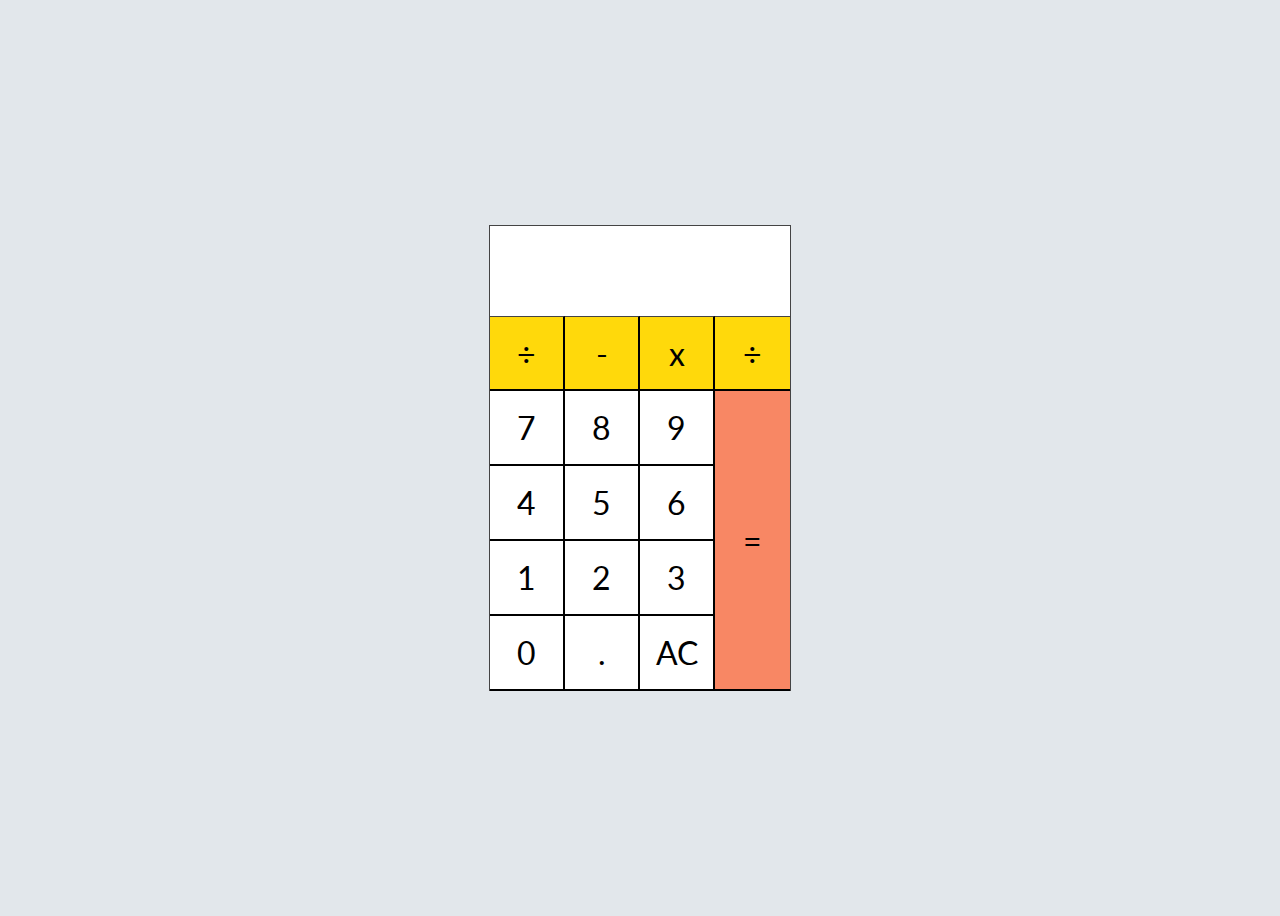
<file: calculator/index.html>
<!DOCTYPE html>
<html lang="en">

<head>
  <meta charset="utf-8">
  <meta content="width=device-width, initial-scale=1" name="viewport">
  <title>Calculator</title>
  <link rel="stylesheet" href="style.css" />
</head>

<body>
  <div id="calculator">
    <div id="display-small"></div>
    <div id="display">
      <div data-previous-operand></div>
      <div data-current-operand></div>
    </div>
    <button type="button" class="operators" data-operation="÷">÷</button>
    <button type="button" class="operators" data-operation="-">-</button>
    <button type="button" class="operators" data-operation="*">x</button>
    <button type="button" class="operators" data-operation="÷">÷</button>
    <button type="button" data-equals>=</button>
    <button type="button" data-number="7">7</button>
    <button type="button" data-number="8">8</button>
    <button type="button" data-number="9">9</button>
    <button type="button" data-number="4">4</button>
    <button type="button" data-number="5">5</button>
    <button type="button" data-number="6">6</button>
    <button type="button" data-number="1">1</button>
    <button type="button" data-number="2">2</button>
    <button type="button" data-number="3">3</button>
    <button type="button" data-number="0">0</button>
    <button type="button" data-number=".">.</button>
    <button type="button" data-all-clear>AC</button>
  </div>
  <script src="script.js"></script>
</body>

</html>
</file>
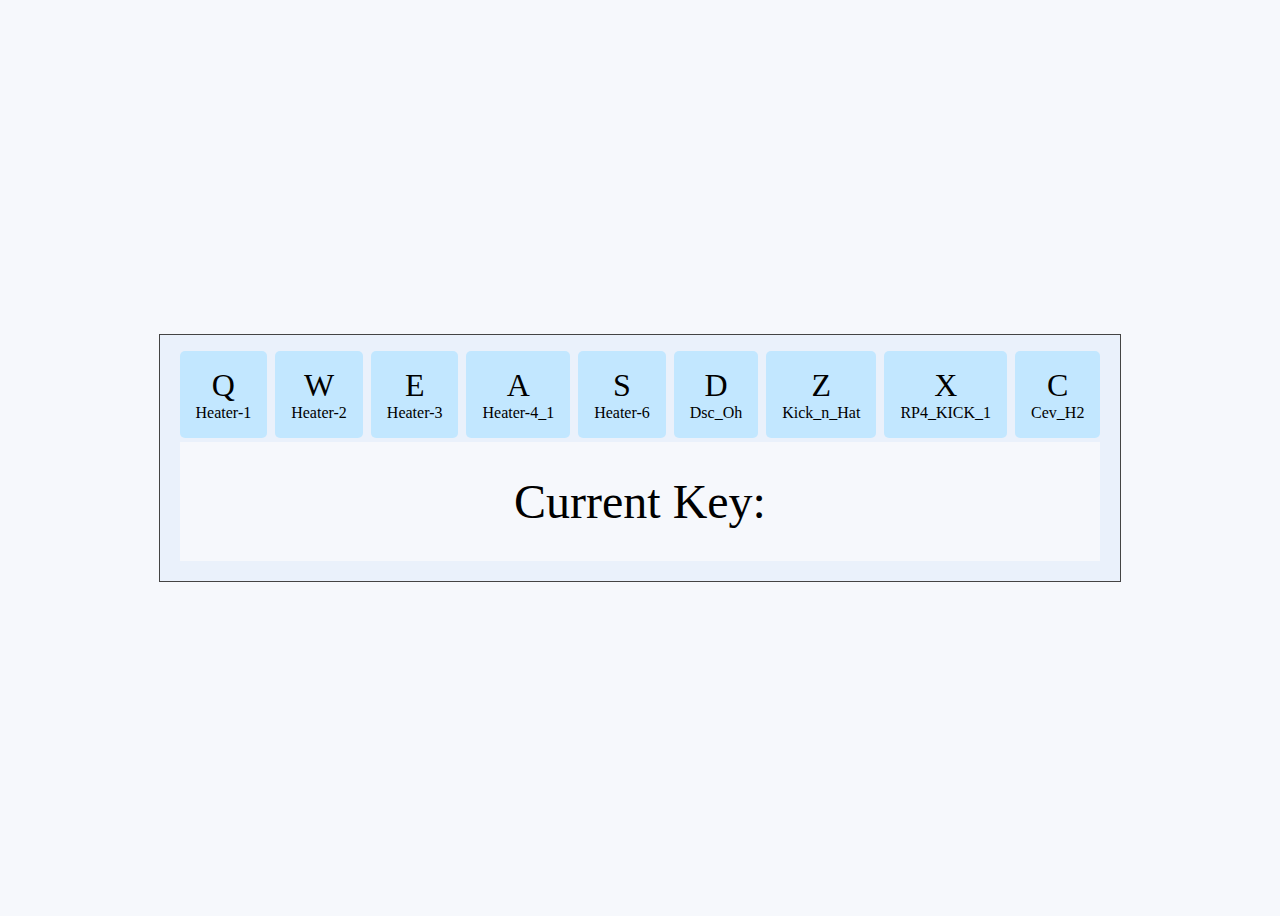
<file: drum-machine/index.html>
<!DOCTYPE html>
<html lang="en">

<head>
  <meta charset="utf-8">
  <meta name="viewport" content="width=device-width, initial-scale=1">
  <title>Drum Machine</title>
  <style>
    :root {
      --lightBg: #f6f8fc;
      --sectionBg: #eaf1fb;
      --darkColor: #444;
      --buttonBg: #c2e7ff;
    }

    body {
      background-color: var(--lightBg);
      display: flex;
      flex: 1;
      align-items: center;
      justify-content: center;
      min-height: 100vh;
    }

    #drum-machine {
      background-color: var(--sectionBg);
      border: 1px solid var(--darkColor);
      padding: 1rem;
    }

    .drum-pad {
      display: inline-block;
      background-color: var(--buttonBg);
      padding: 1rem;
      margin: 0 .25rem;
      border-radius: 5px;
      cursor: pointer;
    }

    .drum-letter {
      display: block;
      text-align: center;
      font-size: 2rem;
    }

    #display {
      background-color: var(--lightBg);
      padding: 2rem;
      margin: .25rem;
      font-size: 3rem;
      text-align: center;
    }
  </style>
</head>

<body>
  <section id="drum-machine">
    <div id="display">Current Key:</div>
  </section>

  <script>
    const drumPadEl = document.querySelector('#drum-machine');
    const displayEl = document.querySelector('#display');

    const audioSrcURL = 'https://s3.amazonaws.com/freecodecamp/drums';

    const drumPadObj = [
      {letter: 'Q', keyCode: 81, sound: 'Heater-1'},
      {letter: 'W', keyCode: 87, sound: 'Heater-2'},
      {letter: 'E', keyCode: 69, sound: 'Heater-3'},
      {letter: 'A', keyCode: 65, sound: 'Heater-4_1'},
      {letter: 'S', keyCode: 83, sound: 'Heater-6'},
      {letter: 'D', keyCode: 68, sound: 'Dsc_Oh'},
      {letter: 'Z', keyCode: 90, sound: 'Kick_n_Hat'},
      {letter: 'X', keyCode: 88, sound: 'RP4_KICK_1'},
      {letter: 'C', keyCode: 67, sound: 'Cev_H2'}
    ];

    const drumPads = drumPadObj.map(obj => {
      return `<div class="drum-pad" data-key-code="${obj.keyCode}" id="${obj.sound}">
<span class="drum-letter">${obj.letter}</span>
<span>${obj.sound}</span>
        <audio src="" class="clip" id="${obj.letter}"></audio>
      </div>`;
    }).join('');

    drumPadEl.insertAdjacentHTML('afterbegin', drumPads);

    Array.from(document.querySelectorAll('.drum-pad')).forEach(el => {
      el.addEventListener('click', e => {
        displayEl.innerHTML = e.currentTarget.id;
      });
    })

    document.addEventListener('keydown', (e) => {
      let currentKey =
        document.querySelector(`div[data-key-code="${e.keyCode}"]`);
      let currentAudio = document.querySelector(`#${e.key.toUpperCase()}`);

      if (!currentKey) return;
      currentAudio.src = audioSrcURL + '/' + currentKey.id + '.mp3';
      currentAudio.play();
      displayEl.innerHTML = currentKey.id
    });
  </script>
  <script src="https://cdn.freecodecamp.org/testable-projects-fcc/v1/bundle.js"></script>
</body>

</html>
</file>
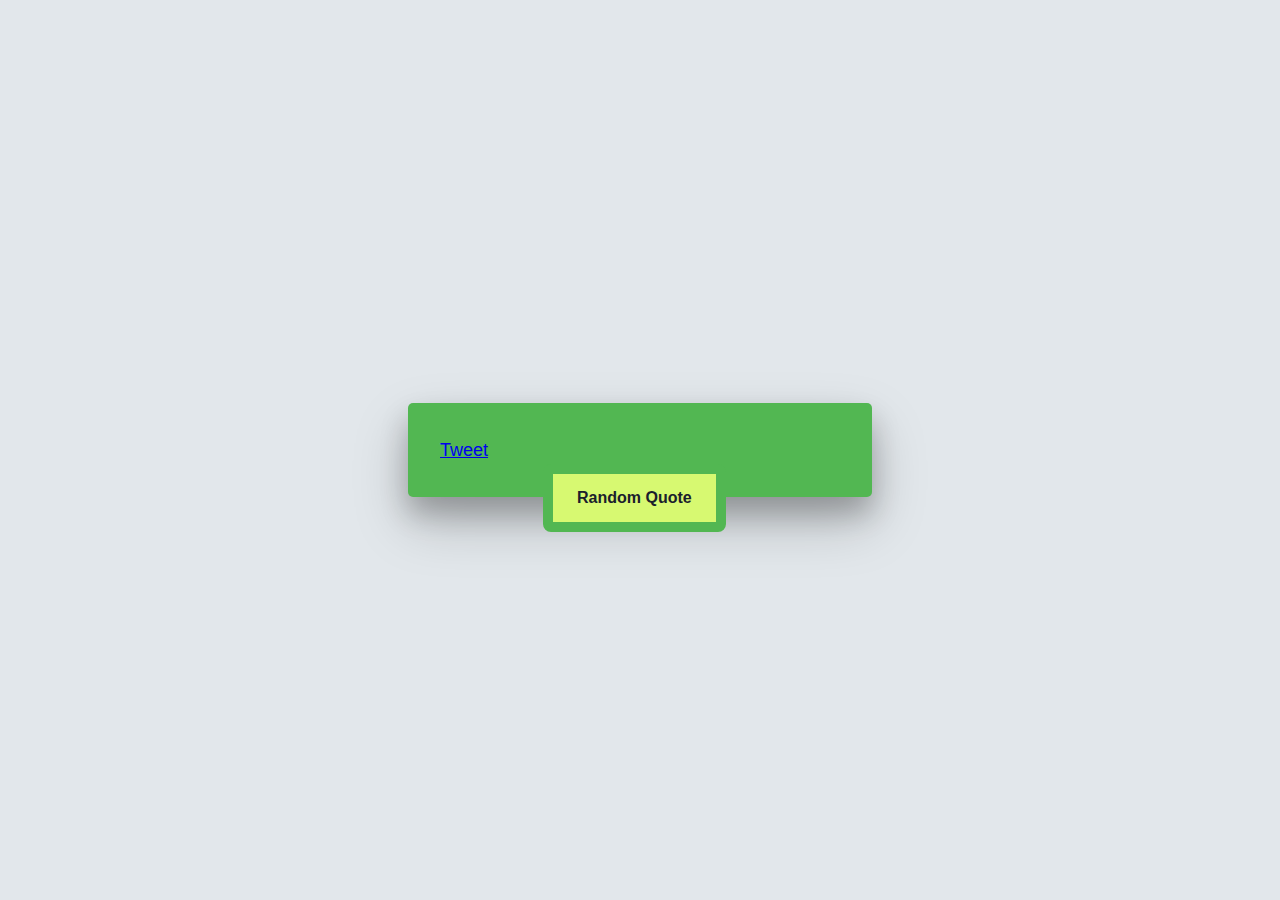
<file: quote-machine/index.html>
<!DOCTYPE html>
<html lang="en">

<head>
  <meta charset="utf-8">
  <meta content="width=device-width, initial-scale=1.0" name="viewport">
  <title>Random Quote Machine</title>
  <style>
    body {
      display: flex;
      justify-content: center;
      align-items: center;
      height: 100vh;
      margin: 0;
      color: #444;
      background: #e2e7eb;
      font: 300 18px/30px Roboto, sans-serif;
    }

    #quote-box {
      background: #52b752;
      padding: 2rem;
      border-radius: 5px;
      width: 400px;
      box-shadow: 0 16px 28px 0 rgba(0, 0, 0, .22), 0 25px 55px 0 rgba(0, 0, 0, .21);
      position: relative;
    }

    #text {
      font-size: 2rem;
    }

    p {
      line-height: 1.2;
    }

    #author {
      font-size: 1.35rem;
      text-align: right;
      font-style: italic;
    }

    #new-quote {
      align-items: center;
      background: #d7f971;
      border: 10px solid #52b752;
      color: #1A202C;
      display: flex;
      font-size: 1rem;
      font-weight: 700;
      height: 56px;
      justify-content: center;
      line-height: 24px;
      overflow-wrap: break-word;
      padding: 24px;
      text-decoration: none;
      width: auto;
      border-radius: 8px;
      cursor: pointer;
      user-select: none;
      -webkit-user-select: none;
      touch-action: manipulation;
      position: absolute;
      bottom: -35px;
      left: 135px;
    }
  </style>
</head>

<body>
  <section id="quote-box">
    <div id="text"></div>
    <div id="author"></div>
    <button type="button" id="new-quote">Random Quote</button>
    <a href="twitter.com/intent/tweet" id="tweet-quote">Tweet</a>
  </section>
  <script>
    let quotes = [];

    const textEl = document.querySelector('#text');
    const authorEl = document.querySelector('#author');
    const newQuoteBtn = document.querySelector('#new-quote');

    const fetchQuotes = async () => {
      const response = await fetch('https://gist.githubusercontent.com/camperbot/5a022b72e96c4c9585c32bf6a75f62d9/raw/e3c6895ce42069f0ee7e991229064f167fe8ccdc/quotes.json');
      const data = await response.json();
      quotes = data.quotes;
      textEl.innerHTML = `<p>${quotes[0].quote}</p>`;
      authorEl.innerText = quotes[0].author;
    }

    newQuoteBtn.addEventListener('click', e => {
      let randomQuote = Math.floor(Math.random() * (quotes.length - 1));
      textEl.innerHTML = `<p>${quotes[randomQuote].quote}</p>`;
      authorEl.innerText = quotes[randomQuote].author;
    });
    fetchQuotes();
  </script>
  <script src="https://cdn.freecodecamp.org/testable-projects-fcc/v1/bundle.js"></script>
</body>

</html>
</file>
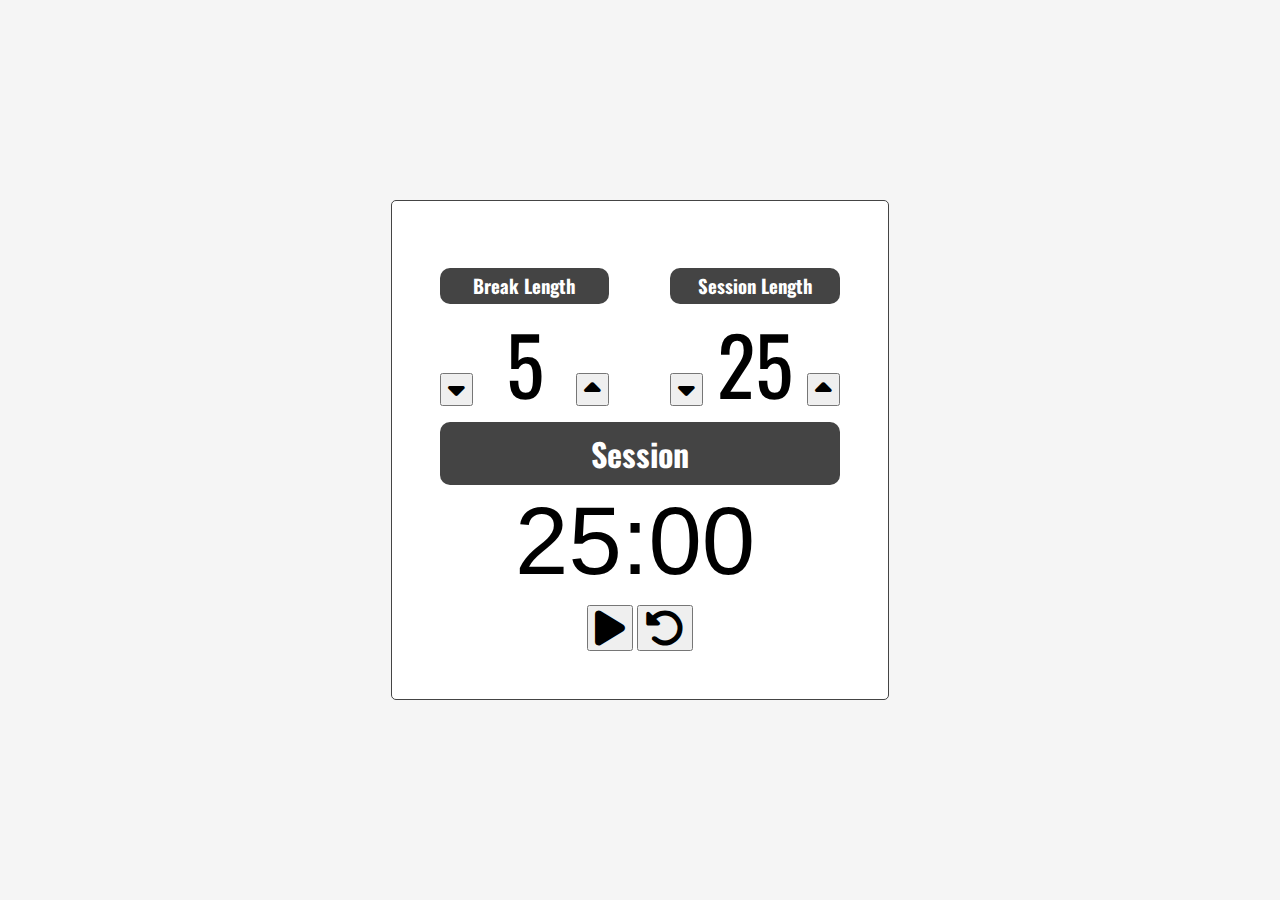
<file: session-break-clock/index.html>
<!DOCTYPE html>
<html lang="en">

<head>
  <meta charset="utf-8">
  <meta name="viewport" content="width=device-width, initial-scale=1.0">
  <title>Session/Break Clock</title>
  <link rel="stylesheet" href="https://cdnjs.cloudflare.com/ajax/libs/font-awesome/6.1.0/css/all.min.css">
  <style>
    @import url('https://fonts.googleapis.com/css2?family=Oswald&display=swap');

    body {
      background-color: whitesmoke;
      box-sizing: border-box;
      margin: 0;
      display: flex;
      min-height: 100vh;
      justify-content: center;
      align-items: center;
      font-family: 'Oswald', sans-serif;
    }

    section {
      background-color: #fff;
      border: 1px solid #444;
      border-radius: 5px;
      padding: 3em;
      width: 400px;
    }

    .time-length {
      display: flex;
      justify-content: space-between;
    }

    #break-info,
    #session-info {
      text-align: center;
    }

    #break-length,
    #session-length {
      font-size: 5em;
      margin-left: 10px;
      margin-right: 10px;
      display: inline-block;
      min-width: 75px;
    }

    h3 {
      background-color: #444;
      border-radius: 10px;
      color: #fff;
      padding: .25em;
      margin-bottom: 0;
    }

    .fa-caret-down,
    .fa-caret-up {
      font-size: 2em;
    }

    #timer-label {
      font-size: 2em;
      margin: 0;
    }

    #time-left {
      font-size: 6em;
      width: 250px;
      border: none;
    }

    #timer-info {
      margin-top: .5em;
    }

    .fa-play,
    .fa-pause,
    .fa-rotate-left {
      font-size: 3em;
    }
  </style>
</head>

<body>
  <section>
    <div class="time-length">
      <div id="break-info">
        <h3 id="break-label">Break Length</h3>
        <button type="button" id="break-decrement">
          <i class="fa-solid fa-caret-down"></i>
        </button>
        <div id="break-length">5</div>
        <button type="button" id="break-increment">
          <i class="fa-solid fa-caret-up"></i>
        </button>
      </div>
      <div id="session-info">
        <h3 id="session-label">Session Length</h3>
        <button type="button" id="session-decrement">
          <i class="fa-solid fa-caret-down"></i>
        </button>
        <div id="session-length">25</div>
        <button type="button" id="session-increment">
          <i class="fa-solid fa-caret-up"></i>
        </button>
      </div>
    </div>
    <div style="text-align: center;">
      <h3 id="timer-label">Session</h3>
      <input value="00:00" name="time-left" id="time-left">
      <div id="timer-info">
        <button type="button" data-status="session-paused" id="start_stop">
          <i class="fa fa-play"></i>
        </button>
        <button type="button" id="reset">
          <i class="fa-solid fa-rotate-left"></i>
        </button>
      </div>
    </div>
  </section>

  <script>
    let breakLengthTime = 5;
    let sessionLengthTime = 25;

    const breakLength = document.getElementById('break-length');
    const breakIncrement = document.getElementById('break-increment');
    const breakDecrement = document.getElementById('break-decrement');

    const sessionLength = document.getElementById('session-length');
    const sessionIncrement = document.getElementById('session-increment');
    const sessionDecrement = document.getElementById('session-decrement');

    const timeLeft = document.getElementById('time-left');
    const startStop = document.getElementById('start_stop');
    const reset = document.getElementById('reset');

    let timer;
    const timerLabel = document.getElementById('timer-label');
    timeLeft.value = sessionLengthTime < 10 ? `0${sessionLengthTime}:00` : `${sessionLengthTime}:00`;

    let [minutes, seconds] = timeLeft.value.split(':');

    startStop.addEventListener('click', () => {
      switch (startStop.dataset.status) {
        case 'session-paused':
          toggleButtonState('playing');
          updateUIDisplay('session-paused');

          timer = setInterval(() => {
            if (Number(minutes) === 00 && Number(seconds) === 00) {
              // clearInterval(timer);
              startStop.dataset.status = 'break-playing';
              timerLabel.innerText = 'Break time';
              minutes = breakLengthTime;
              timeLeft.value = breakLengthTime < 10 ? `0${breakLengthTime}:00` : `${breakLengthTime}:00`;
              return;
            }
            seconds--;
            if (seconds < 0) {
              seconds = 59;
              minutes--;
            }
            console.log(minutes);
            if (minutes < 10 && seconds < 10) {
              timeLeft.value = `0${minutes}:0${seconds}`
            } else if (minutes >= 10 && seconds < 10) {
              timeLeft.value = `${minutes}:0${seconds}`
            } else if (minutes < 10 && seconds >= 10) {
              timeLeft.value = `0${minutes}:${seconds}`
            } else {
              timeLeft.value = `${minutes}:${seconds}`
            }
          }, 1000);
          break;
        case 'session-playing':
          toggleButtonState('paused');
          updateUIDisplay('session-playing');
          clearInterval(timer);
          break;
        case 'break-playing':
          toggleButtonState('paused');
          updateUIDisplay('break-playing');
          clearInterval(timer);
          break;
        case 'break-paused':
          toggleButtonState('playing');
          updateUIDisplay('break-paused');
          timer = setInterval(() => {
            if (Number(minutes) === 00 && Number(seconds) === 00) {
              // clearInterval(timer);
              startStop.dataset.status = 'session-playing';
              timerLabel.innerText = 'Session - Running';
              minutes = sessionLengthTime;
              timeLeft.value = sessionLengthTime < 10 ? `0${sessionLengthTime}:00` : `${sessionLengthTime}:00`;
              return;
            }
            seconds--;
            if (seconds < 0) {
              seconds = 59;
              minutes--;
            }
            if (minutes < 10 && seconds < 10) {
              timeLeft.value = `${minutes}:0${seconds}`
            } else if (minutes >= 10 && seconds < 10) {
              timeLeft.value = `${minutes}:0${seconds}`
            } else if (minutes < 10 && seconds >= 10) {
              timeLeft.value = `${minutes}:${seconds}`
            } else {
              timeLeft.value = `${minutes}:${seconds}`
            }
          }, 1000);
          break;
      }

    });

    reset.addEventListener('click', () => {
      clearInterval(timer);
      timeLeft.value = `${sessionLengthTime}:00`;
    });

    breakIncrement.addEventListener('click', () => {
      if (breakLengthTime === 60) return;

      breakLengthTime++
      breakLength.innerText = breakLengthTime;
    });
    breakDecrement.addEventListener('click', () => {
      if (breakLengthTime === 1) return;

      breakLengthTime--;
      breakLength.innerText = breakLengthTime;
    });
    sessionIncrement.addEventListener('click', () => {
      if (sessionLengthTime === 60) return;

      sessionLengthTime++;
      sessionLength.innerText = sessionLengthTime;
      timeLeft.value = sessionLengthTime < 10 ? `0${sessionLengthTime}:00` : `${sessionLengthTime}:00`;
    });
    sessionDecrement.addEventListener('click', () => {
      if (sessionLengthTime === 1) return;

      sessionLengthTime--;
      sessionLength.innerText = sessionLengthTime;
      timeLeft.value = sessionLengthTime < 10 ? `0${sessionLengthTime}:00` : `${sessionLengthTime}:00`;
    });

    function toggleButtonState(state = 'playing') {
      if (state === 'playing') {
        sessionIncrement.setAttribute('disabled', '');
        sessionDecrement.setAttribute('disabled', '');
        breakIncrement.setAttribute('disabled', '');
        breakDecrement.setAttribute('disabled', '');
        reset.setAttribute('disabled', '');
      }

      if (state === 'paused') {
        sessionIncrement.removeAttribute('disabled');
        sessionDecrement.removeAttribute('disabled');
        breakIncrement.removeAttribute('disabled');
        breakDecrement.removeAttribute('disabled');
        reset.removeAttribute('disabled');
      }
    }

    function updateUIDisplay(status) {
      const playIcon = document.querySelector('#start_stop i');

      switch (status) {
        case 'session-paused':
          timerLabel.innerText = 'Session - Running';
          startStop.dataset.status = 'session-playing';
          playIcon.classList.add('fa-pause');
          playIcon.classList.remove('fa-play');
          break;
        case 'session-playing':
          timerLabel.innerText = 'Session - Paused';
          startStop.dataset.status = 'session-paused';
          playIcon.classList.add('fa-play');
          playIcon.classList.remove('fa-pause');
          break;
        case 'break-playing':
          timerLabel.innerText = 'Break time - Paused';
          startStop.dataset.status = 'break-paused';
          playIcon.classList.add('fa-play');
          playIcon.classList.remove('fa-pause');
          break;
        case 'break-paused':
          timerLabel.innerText = 'Break time - Running';
          startStop.dataset.status = 'break-playing';
          playIcon.classList.add('fa-pause');
          playIcon.classList.remove('fa-play');
          break;
      }
    }
  </script>
</body>

</html>
</file>
<file: calculator/style.css>
@import url('https://fonts.googleapis.com/css2?family=Lato:wght@300&display=swap');

body {
  background: #e2e7eb;
  display: flex;
  flex: 1;
  align-items: center;
  justify-content: center;
  min-height: 100vh;
  font-family: 'Lato', sans-serif;
}

#calculator {
  border: 1px solid #444;
  border-bottom: none;
  background: #fff;
  display: grid;
  grid-template-rows: 15px 75px repeat(5, 75px);
  grid-template-columns: repeat(4, 75px);
}

#display {
  background: #fff;
  display: flex;
  justify-content: flex-end;
  align-self: center;
  grid-column-start: 1;
  grid-column-end: 5;
  padding: .5rem;
  font-size: 3em;
  text-align: right;
}

#display-small {
  grid-column-start: 1;
  grid-column-end: 5;
  padding: 0 .5rem;
  text-align: right;
}

.operators:nth-of-type(4) {
  border-right: none;
}

[data-equals] {
  background-color: #f88764;
  border-right: none;
  grid-column-start: 4;
  grid-column-end: 5;
  grid-row-start: 4;
  grid-row-end: 8;
}

button {
  background-color: #fff;
  border: 1px solid 444;
  border-top: none;
  border-left: none;
  font-size: 2em;
  font-family: 'Lato', sans-serif;
  cursor: pointer;
}

.operators {
  border-top: 1px solid #444;
  background-color: #ffd90b;
}
</file>
